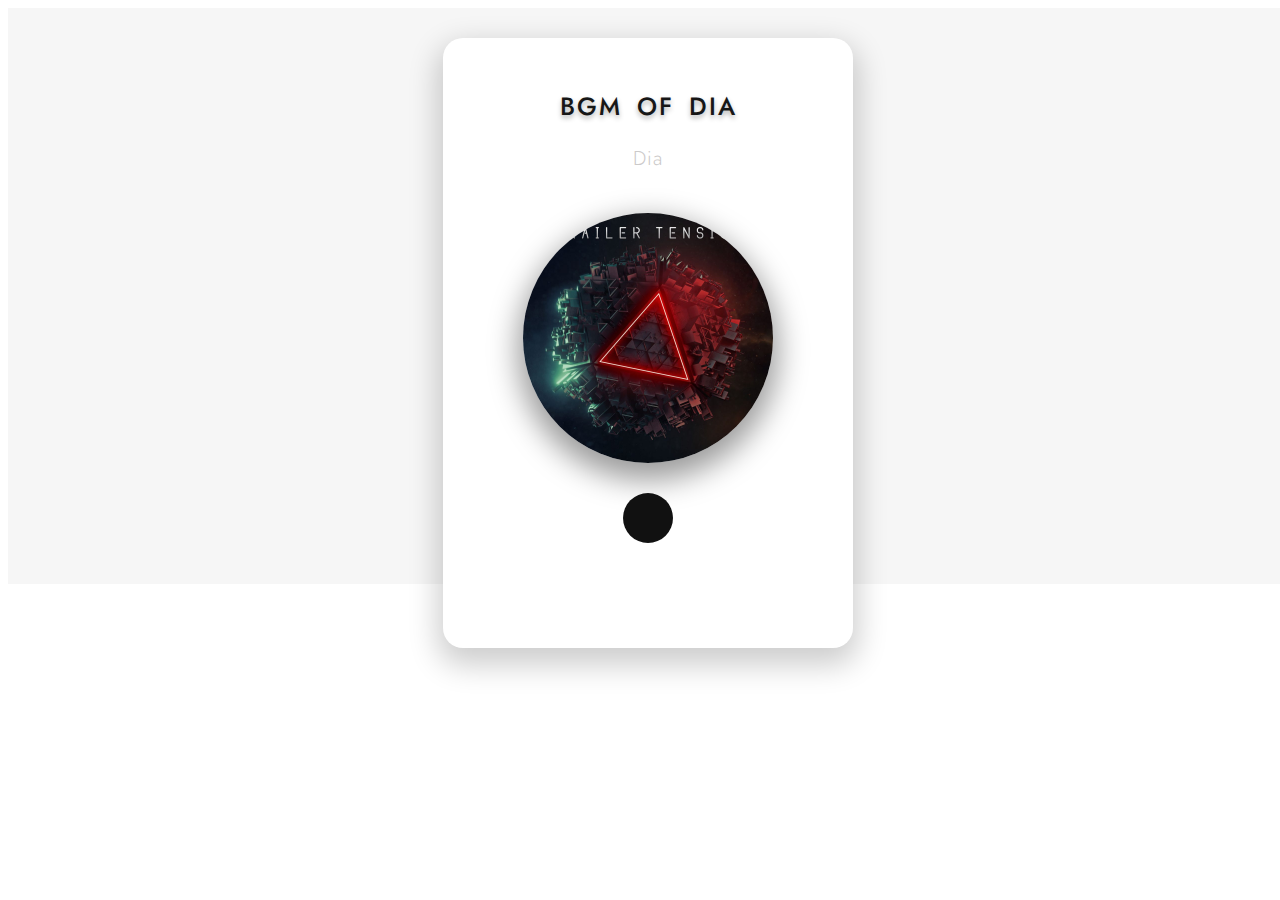
<file: music.html>
<!-- @format -->

<!DOCTYPE html>
<html lang="en">
  <head>
    <meta charset="UTF-8" />
    <meta name="viewport" content="width=device-width, initial-scale=1.0" />
    <title>Music Player</title>
    <link
      rel="stylesheet"
      href="https://cdnjs.cloudflare.com/ajax/libs/font-awesome/5.10.0/css/all.min.css"
      integrity="sha512-PgQMlq+nqFLV4ylk1gwUOgm6CtIIXkKwaIHp/PAIWHzig/lKZSEGKEysh0TCVbHJXCLN7WetD8TFecIky75ZfQ=="
      crossorigin="anonymous"
    />
    <link rel="stylesheet" href="CSS/style.css" />
  </head>
  <body>
    <div class="main_div">
      <div class="music_container">
        <h2 id="title">bgm of 96</h2>
        <h3 id="artist">varun</h3>
        <div class="img_container">
          <img src="IMAGE/music-1.jpg" alt="" />
        </div>
        <audio src="music/music-1.mp3"></audio>

        <!-- controller -->
        <div class="music_controls">
          <i class="fas fa-backward" id="prev" title="Previous"></i>
          <i class="fas fa-play main_button" id="play" title="play"></i>
          <i class="fas fa-forward" id="next" title="next"></i>
        </div>
      </div>
    </div>
    <script>
      const img = document.querySelector("img");
      const music = document.querySelector("audio");
      const play = document.getElementById("play");
      const title = document.getElementById("title");
      const artist = document.getElementById("artist");
      const prev = document.getElementById("prev");
      const next = document.getElementById("next");

      const songs = [
        {
          name: "music-1",
          title: "bgm of Dia",
          artist: "Dia",
        },
        {
          name: "music-2",
          title: "bgm of 96",
          artist: "96",
        },
        {
          name: "music-3",
          title: "bgm of ASN",
          artist: "ASN",
        },
      ];

      let isplaying = false;

      play.addEventListener("click", () => {
        isplaying ? pauseMusic() : playMusic();
      });

      //play function
      const playMusic = () => {
        isplaying = true;
        music.play();
        play.classList.replace("fa-play", "fa-pause"); //it convert play symbol to pause symbol
        img.classList.add("anime");
      };

      //pause function
      const pauseMusic = () => {
        isplaying = false;
        music.pause();
        play.classList.replace("fa-pause", "fa-play"); //it convert pause symbol to play symbol
        img.classList.remove("anime");
      };
      //changing the song and its detiles

      const loadSong = (songs) => {
        title.textContent = songs.title;
        artist.textContent = songs.artist;

        music.src = "music/" + songs.name + ".mp3";
        img.src = "IMAGE/" + songs.name + ".jpg";
      };

      var songNo = 0;
      //initial music load
      loadSong(songs[songNo]);

      const nextSong = () => {
        songNo = (songNo + 1) % songs.length;
        loadSong(songs[songNo]);
        playMusic();
      };

      const prevSong = () => {
        songNo = (songNo - 1 + songs.length) % songs.length;
        loadSong(songs[songNo]);
        playMusic();
      };

      next.addEventListener("click", nextSong);
      prev.addEventListener("click", prevSong);
    </script>
  </body>
</html>
</file>
<file: CSS/style.css>
/** @format */

@import url("https://fonts.googleapis.com/css2?family=Jost:wght@500&display=swap");

::before,
::after {
  margin: 0;
  padding: 0%;
  box-sizing: border-box;
}

html {
  font-size: 62.5%;
  font-family: "Jost", sans-serif;
}

.main_div {
  width: 100vw;
  height: 45vw;
  background-color: #f6f6f6;
  display: grid;
  place-items: center;
}

.music_container {
  width: 35rem;
  height: 55rem;
  background-color: #ffffff;
  border-radius: 2rem;
  box-shadow: 0 1.2rem 3rem 0.5rem rgba(0, 0, 0, 0.2);
  padding: 3rem;
  text-align: center;
  margin-top: 3rem;
}

.music_container #title {
  text-transform: uppercase;
  letter-spacing: 0.2rem;
  word-spacing: 0.5rem;
  color: #171717;
  margin: 2rem 0 0.5rem 0;
  font-size: 2.5rem;
  font-weight: 500;
  text-shadow: 0 0.3rem 0.5rem rgba(0, 0, 0, 0.3);
}

.music_container #artist {
  text-transform: capitalize;
  letter-spacing: 0.1rem;
  color: #cccaca;
  font-size: 2rem;
  font-weight: 300;
  margin-bottom: 4rem;
}

.img_container {
  width: 25rem;
  height: 25rem;
  margin: auto;
}

img {
  width: 100%;
  height: 100%;
  border-radius: 50%;
  object-fit: cover;
  box-shadow: 0 1.2rem 3rem 0.5rem rgba(0, 0, 0, 0.4);
}

.music_controls {
  width: 20rem;
  display: flex;
  align-items: center;
  justify-content: space-between;
  margin: auto;
  margin-top: 3rem;
}

.music_controls .fas {
  color: #111111;
  font-size: 2rem;
  cursor: pointer;
  filter: drop-shadow(0 1.2rem 3rem 0.5rem rgba(0, 0, 0, 0.4));
}

.music_controls .main_button {
  width: 5rem;
  height: 5rem;
  border-radius: 50%;
  background-color: #111;
  color: #f6f6f6;
  display: flex;
  justify-content: center;
  align-items: center;
  font-size: 1.4rem;
}

.music_controls .fas:hover {
  color: orangered;
}

.music_controls .fa-play:hover {
  background-color: #f6f6f6;
  color: #111;
  box-shadow: 0 1rem 2rem 0.2rem rgba(0, 0, 0, 0.4);
}

.anime {
  animation: rotatePlayer 3s linear infinite;
}

@keyframes rotatePlayer {
  from {
    transform: rotate(0deg);
  }
  to {
    transform: rotate(360deg);
  }
}

/* progress style   */

.progress_bar_container {
  width: 100%;
  height: auto;
  padding: 1rem 0;
  margin-top: 1rem;
}

.progress_div {
  width: 100%;
  height: 0.5rem;
  box-shadow: 0 1px 2px rgba(0, 0, 0, 0.7);
  border-radius: 4rem;
  position: relative;
  margin-top: 0.5rem;
  transition: width 1s linear;
  -moz-transition: width 1s linear;
  -o-transition: width 1s linear;
  -webkit-transition: width 1s linear;
  cursor: pointer;
  -webkiy-appearance: none;
  appearance: none;
}

.progress {
  position: absolute;
  top: 0;
  left: 0;
  width: 0%;
  height: 100%;
  background-color: orangered;
  transition: all 1s linear;
  /* -moz-transition: all 1s linear;
  -o-transition: all 1s linear;
  -webkit-transition: all 1s linear; */
  cursor: pointer;
  -webkiy-appearance: none;
  appearance: none;
}
.progress_timmer {
  display: flex;
  justify-content: space-between;
  font-size: 1.2rem;
}
</file>
